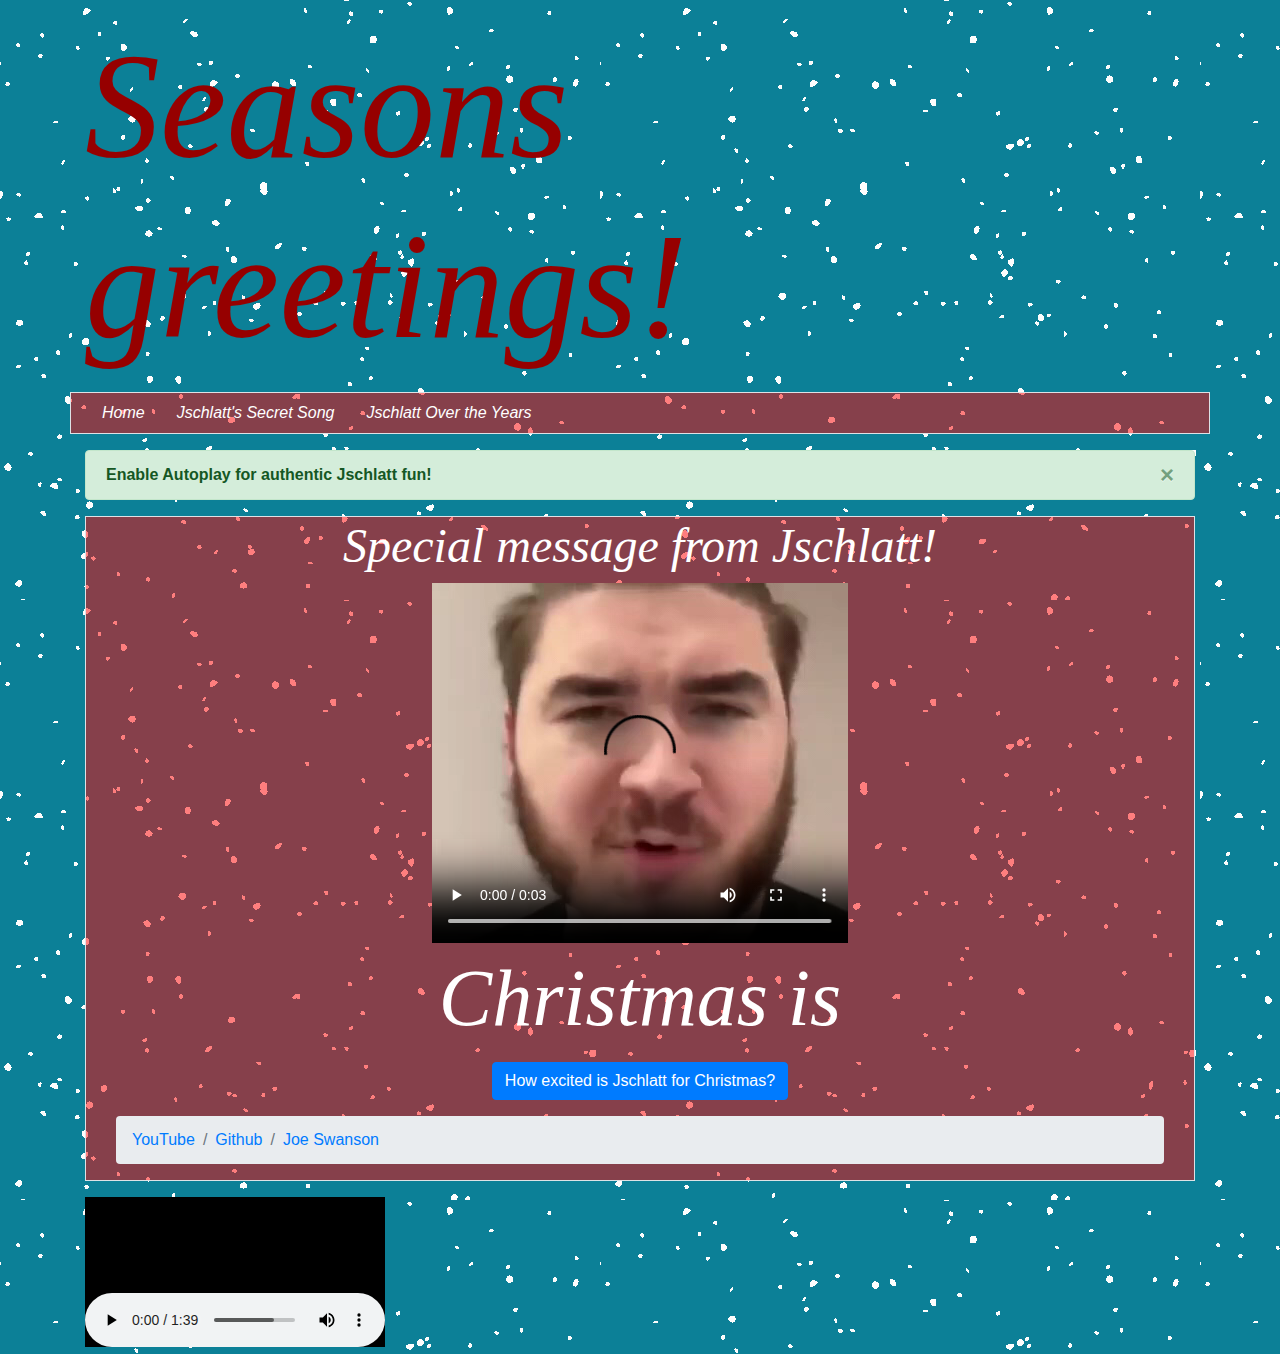
<file: index.htm>
<!doctype html>
<html lang="en">
  <head>
    <title>❄️🎄Celebrate!🎄❄️</title>
    <link rel="icon" type="image/x-icon" href="/images/favicon2.ico">
    <!-- Required meta tags -->
    <meta charset="utf-8">
    <meta name="viewport" content="width=device-width, initial-scale=1, shrink-to-fit=no">

    <!-- Bootstrap CSS -->
    <link rel="stylesheet" href="https://stackpath.bootstrapcdn.com/bootstrap/4.3.1/css/bootstrap.min.css" integrity="sha384-ggOyR0iXCbMQv3Xipma34MD+dH/1fQ784/j6cY/iJTQUOhcWr7x9JvoRxT2MZw1T" crossorigin="anonymous">
    <link rel="stylesheet" href="styles.css">
  </head>
  <body>
      
    <!-- Optional JavaScript -->
    <!-- jQuery first, then Popper.js, then Bootstrap JS -->
    <script src="https://code.jquery.com/jquery-3.3.1.slim.min.js" integrity="sha384-q8i/X+965DzO0rT7abK41JStQIAqVgRVzpbzo5smXKp4YfRvH+8abtTE1Pi6jizo" crossorigin="anonymous"></script>
    <script src="https://cdnjs.cloudflare.com/ajax/libs/popper.js/1.14.7/umd/popper.min.js" integrity="sha384-UO2eT0CpHqdSJQ6hJty5KVphtPhzWj9WO1clHTMGa3JDZwrnQq4sF86dIHNDz0W1" crossorigin="anonymous"></script>
    <script src="https://stackpath.bootstrapcdn.com/bootstrap/4.3.1/js/bootstrap.min.js" integrity="sha384-JjSmVgyd0p3pXB1rRibZUAYoIIy6OrQ6VrjIEaFf/nJGzIxFDsf4x0xIM+B07jRM" crossorigin="anonymous"></script>

   

    <div class="container my-3">
        <h1 style="font-family:Brush Script MT; font-size:150px; color:rgb(150, 0, 0)">Seasons greetings!</h1>
    </div>

    <div style="background-color:rgba(255, 0, 0, 0.5)" align="center" class="container border my-3">
        <ul class="nav">
            <li class="nav-item">
             <a class="nav-link" style="color:white; font-style:oblique" href="https://jschlattchristmas.lol/index.htm">Home</a>
            </li>
            <li class="nav-item">
                <a class="nav-link" style="color:white; font-style:oblique" href="https://jschlattchristmas.lol/numanuma.htm">Jschlatt's Secret Song</a>
            </li>
          <li class="nav-item">
                <a class="nav-link" style="color:white; font-style:oblique" href="https://jschlattchristmas.lol/overyears.htm">Jschlatt Over the Years</a>
            </li>
        </ul>
    </div>

    <div class="container">
        <div class="alert alert-success alert-dismissible fade show">
            <button type="button" class="close" data-dismiss="alert">&times;</button>
            <strong>Enable Autoplay for authentic Jschlatt fun!</strong>
        </div>
       </div>

   <div class="container">
    <div style="background-color:rgba(255, 0, 0, 0.5)" align="center" class="border">
        <h1 style="font-size:300%;">Special message from Jschlatt!</h1>
        <video width="416" height="360" controls>
            <source src="/images/jschlattfans.mp4" type="video/mp4">
            <source src="/images/jschlattfans.ogg" type="video/ogg">
        </video>
        <h1 style="text-align:center; font-size:500%; font-family:'Times New Roman'; font-style:oblique;">Christmas is <span id="demo"></span></h1>

        <div class="container mt-3">
            <button type="button" class="btn btn-primary" data-toggle="collapse" data-target="#colp">How excited is Jschlatt for Christmas?</button>
            <div id="colp" class="collapse" style="color:white"><span><hr></span>
                SOO VERY MUCH because it is such a great time to be celebrating so much holiday fun with you and your FRIENDS pretty much
            </div>

        <div class="container mt-3">
            <ul class="breadcrumb">
                <li class="breadcrumb-item"><a href="https://www.youtube.com/channel/UC52MVvC-Ch-N6uePPzHP8Wg" target="_blank">YouTube</a></li>
                <li class="breadcrumb-item"><a href="https://github.com/doofst2020" target="_blank">Github</a></li>
                <li class="breadcrumb-item"><a href="https://discord.gg/swanson" target="_blank">Joe Swanson</a></li>
            </ul>
           </div>

           
        </div>
     

    </div>
   </div>

   <script>
    // Set the date we're counting down to
    var countDownDate = new Date("Dec 25, 2024 00:00:00").getTime();
    
    // Update the count down every 1 second
    var x = setInterval(function() {
    
      // Get today's date and time
      var now = new Date().getTime();
        
      // Find the distance between now and the count down date
      var distance = countDownDate - now;
        
      // Time calculations for days
      var days = Math.floor(distance / (1000 * 60 * 60 * 24));
        
      // Output the result in an element with id="demo"
      document.getElementById("demo").innerHTML = days+1 + " days away!";
        
      // If the count down is over, write some text 
      if (distance < 0) {
        clearInterval(x);
        document.getElementById("demo").innerHTML = "today! Merry Christmas to all Jschlatt Fans";
      }
    }, 1000);
    </script>
  

    
        <div class="container mt-3">
    <!-- <audio src="/images/coolcoolmountain.ogg" autoplay loop></audio> -->
            <embed src="/images/coolcoolmountain.ogg" loop="true" autostart="true">
        </div>

  </body>
</html>
</file>
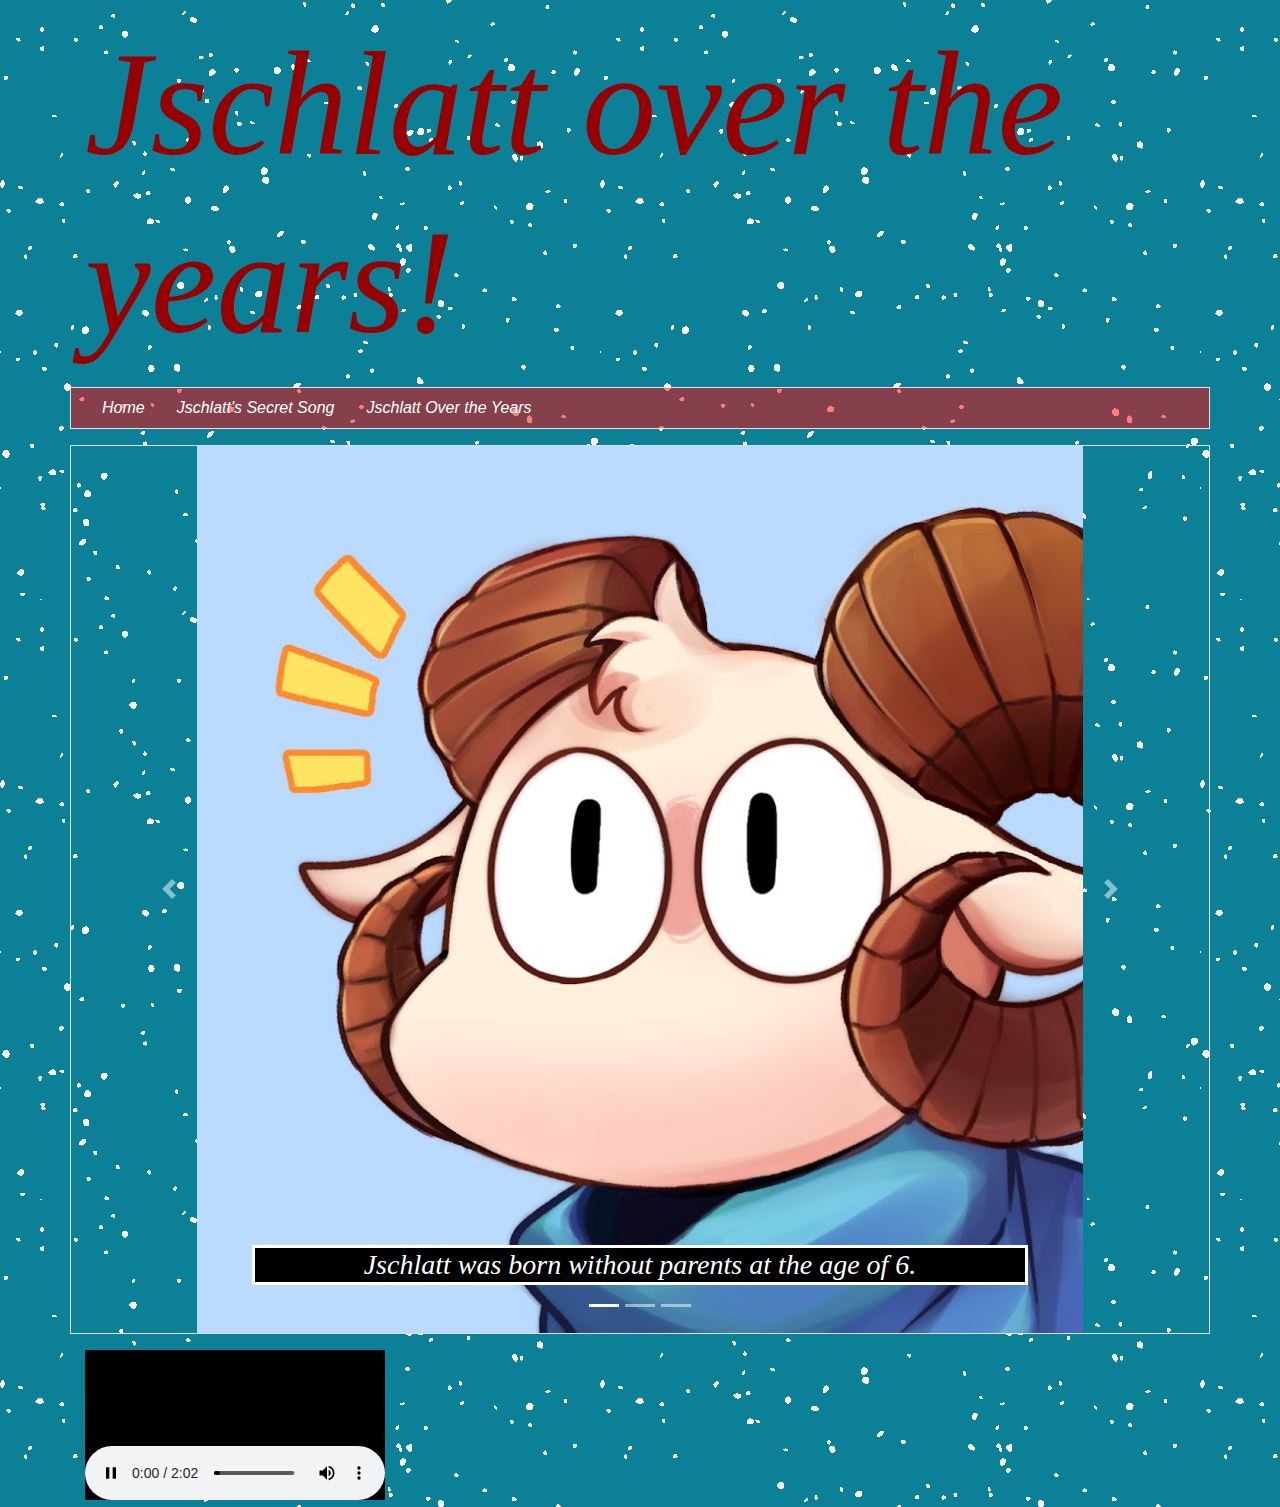
<file: overyears.htm>
<!doctype html>
<html lang="en">
  <head>
    <title>❄️🎄Celebrate!🎄❄️</title>
    <link rel="icon" type="image/x-icon" href="/images/favicon2.ico">
    <!-- Required meta tags -->
    <meta charset="utf-8">
    <meta name="viewport" content="width=device-width, initial-scale=1, shrink-to-fit=no">

    <!-- Bootstrap CSS -->
    <link rel="stylesheet" href="https://stackpath.bootstrapcdn.com/bootstrap/4.3.1/css/bootstrap.min.css" integrity="sha384-ggOyR0iXCbMQv3Xipma34MD+dH/1fQ784/j6cY/iJTQUOhcWr7x9JvoRxT2MZw1T" crossorigin="anonymous">
    <link rel="stylesheet" href="styles.css">
  </head>
  <body>
      
    <!-- Optional JavaScript -->
    <!-- jQuery first, then Popper.js, then Bootstrap JS -->
    <script src="https://code.jquery.com/jquery-3.3.1.slim.min.js" integrity="sha384-q8i/X+965DzO0rT7abK41JStQIAqVgRVzpbzo5smXKp4YfRvH+8abtTE1Pi6jizo" crossorigin="anonymous"></script>
    <script src="https://cdnjs.cloudflare.com/ajax/libs/popper.js/1.14.7/umd/popper.min.js" integrity="sha384-UO2eT0CpHqdSJQ6hJty5KVphtPhzWj9WO1clHTMGa3JDZwrnQq4sF86dIHNDz0W1" crossorigin="anonymous"></script>
    <script src="https://stackpath.bootstrapcdn.com/bootstrap/4.3.1/js/bootstrap.min.js" integrity="sha384-JjSmVgyd0p3pXB1rRibZUAYoIIy6OrQ6VrjIEaFf/nJGzIxFDsf4x0xIM+B07jRM" crossorigin="anonymous"></script>
    <!-- <link href="https://cdn.jsdelivr.net/npm/bootstrap@5.3.1/dist/css/bootstrap.min.css" rel="stylesheet"> -->
  <!-- <script src="https://cdn.jsdelivr.net/npm/bootstrap@5.3.1/dist/js/bootstrap.bundle.min.js"></script> -->

    <div class="container my-3">
        <h1 style="font-family:Brush Script MT; font-size:148px; color:rgb(150, 0, 0)">Jschlatt over the years!</h1>
    </div>

    <!-- Navigation -->
    <div style="background-color:rgba(255, 0, 0, 0.5)" align="center" class="container border my-3">
        <ul class="nav">
            <li class="nav-item">
                <a class="nav-link" style="color:white; font-style:oblique" href="https://jschlattchristmas.lol/index.htm">Home</a>
            </li>
            <li class="nav-item">
                <a class="nav-link" style="color:white; font-style:oblique" href="https://jschlattchristmas.lol/numanuma.htm">Jschlatt's Secret Song</a>
            </li>
            <li class="nav-item">
                <a class="nav-link" style="color:white; font-style:oblique" href="https://jschlattchristmas.lol/overyears.htm">Jschlatt Over the Years</a>
            </li>
        </ul>
    </div>

   <!-- Carousel -->
   <div class="container my-3 border">
<div id="demo" class="carousel slide" data-bs-ride="carousel">

    <!-- Indicators/dots -->
    <ul class="carousel-indicators">
        <li data-target="#demo" data-slide-to="0" class="active"></li>
        <li data-target="#demo" data-slide-to="1"></li>
        <li data-target="#demo" data-slide-to="2"></li>
      </ul>
    
    <!-- The slideshow/carousel -->
    <div class="carousel-inner">
      <div class="carousel-item active">
        <div class="d-flex justify-content-center">
        <img src="/images/jschlatt.jpg" alt="Los Angeles" class="d-block" style="width:80%">
        <div class="carousel-caption"> <h3>Jschlatt was born without parents at the age of 6.</h3> </div>
        </div>
      </div>
      <div class="carousel-item">
        <div class="d-flex justify-content-center">
        <img src="/images/jschlatt 2.jpg" alt="Chicago" class="d-block" style="width:80%">
        <div class="carousel-caption"><h3>In his youth, he hijacked a helicopter and crashed it until the middle of the ocean by accident, killing him instantly.</h3></div>
        </div>
      </div>
      <div class="carousel-item">
        <div class="d-flex justify-content-center">
        <img src="/images/jschlatt2.jpg" alt="New York" class="d-block" style="width:80%">
        <div class="carousel-caption"><h3>Rest In Peace, Jschlatt.</h3></div>
        
        </div>
      </div>
    </div>
    
    <!-- Left and right controls/icons -->
    <a class="carousel-control-prev" href="#demo" data-slide="prev">
        <span class="carousel-control-prev-icon"></span>
      </a>
      <a class="carousel-control-next" href="#demo" data-slide="next">
        <span class="carousel-control-next-icon"></span>
      </a>
    </div>
</div>

<div class="container mt-3">
    <embed src="/images/snowballpark.mp3" loop="true" autostart="true">
</div>

    </body>
    </html>
</file>
<file: styles.css>
*,*:after,*:before{
	-webkit-box-sizing: border-box;
	-moz-box-sizing: border-box;
	-ms-box-sizing: border-box;
	box-sizing: border-box;
}
body{
	font-family: arial;
	font-size: 16px;
	margin: 0;
	background: #0c8097;
	color: #000;
    background-image:url(/images/snow03.gif);
}

h1{
    font-family:'Times New Roman';
    font-style:oblique;
    font-size:75px;
    color:white;
}
h3 {
	font-family:"Times New Roman";
	font-style:oblique;
	border:solid;
	background-color:black;
}
</file>
